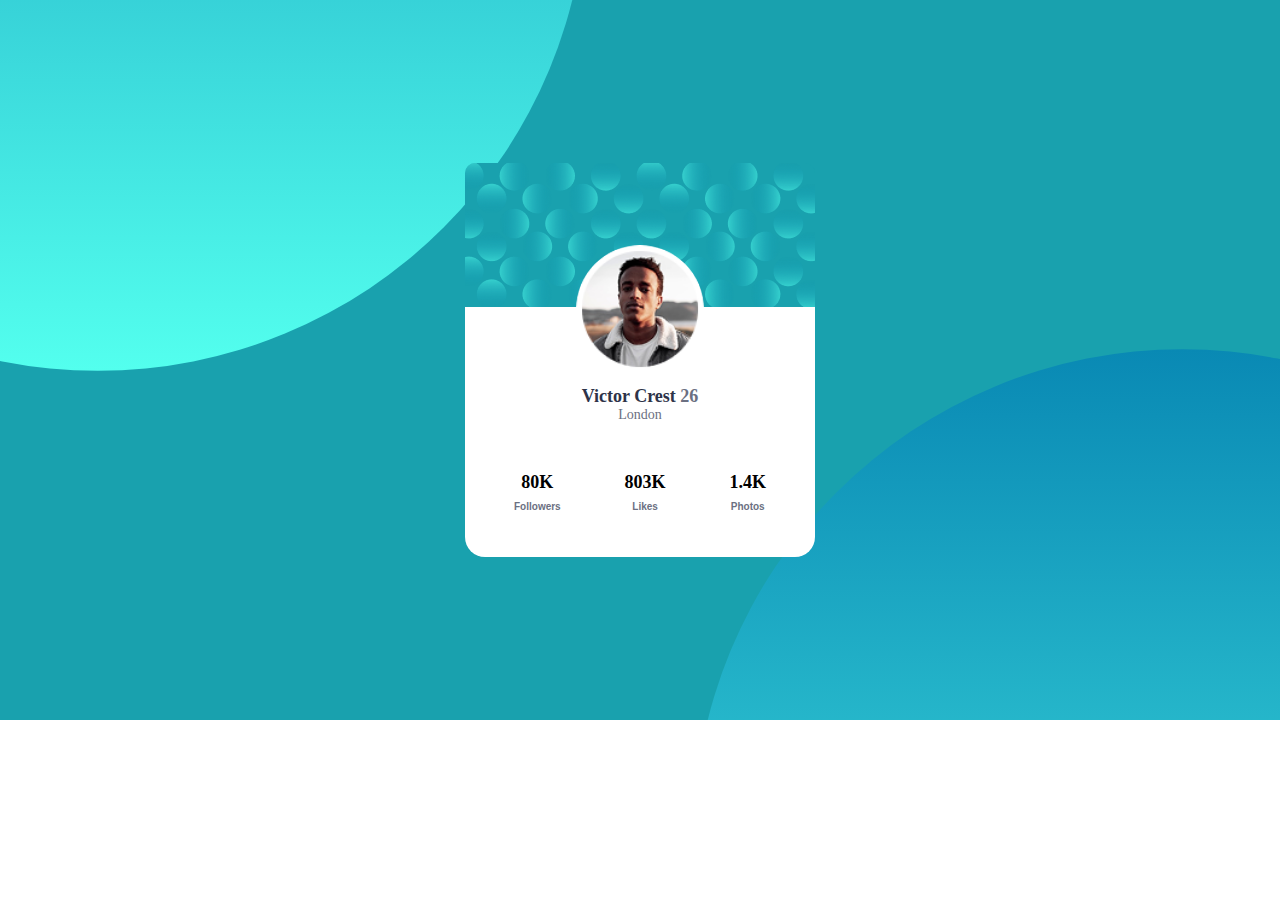
<file: index.html>
<!DOCTYPE html>
<html lang="en">
<head>
    <meta charset="UTF-8">
    <meta name="viewport" content="width=device-width, initial-scale=1.0">
    <title>Document</title>
    <link rel="stylesheet" href="./style.css">
</head>
<body>
    <section class="container">
        <div class="circle"></div>
        <div class="circle2"></div>
       <article class="card">
        <img src="./image/Container.png" alt="background image" class="background">
        <img src="./image/Oval.png" alt="profile image" class="profile">
     
        <h2 class="name">Victor Crest <span class="age">26</span></h2>
        <p class="location">London</p>
        <div class="reactions">
            <p class="reaction">80K <span class="reaction_text">Followers</span></p>
            <p class="reaction">803K <span class="reaction_text">Likes</span></p>
            <p class="reaction">1.4K <span class="reaction_text">Photos</span></p>
        </div>
       </article>
    </section>
</body>
</html>
</file>
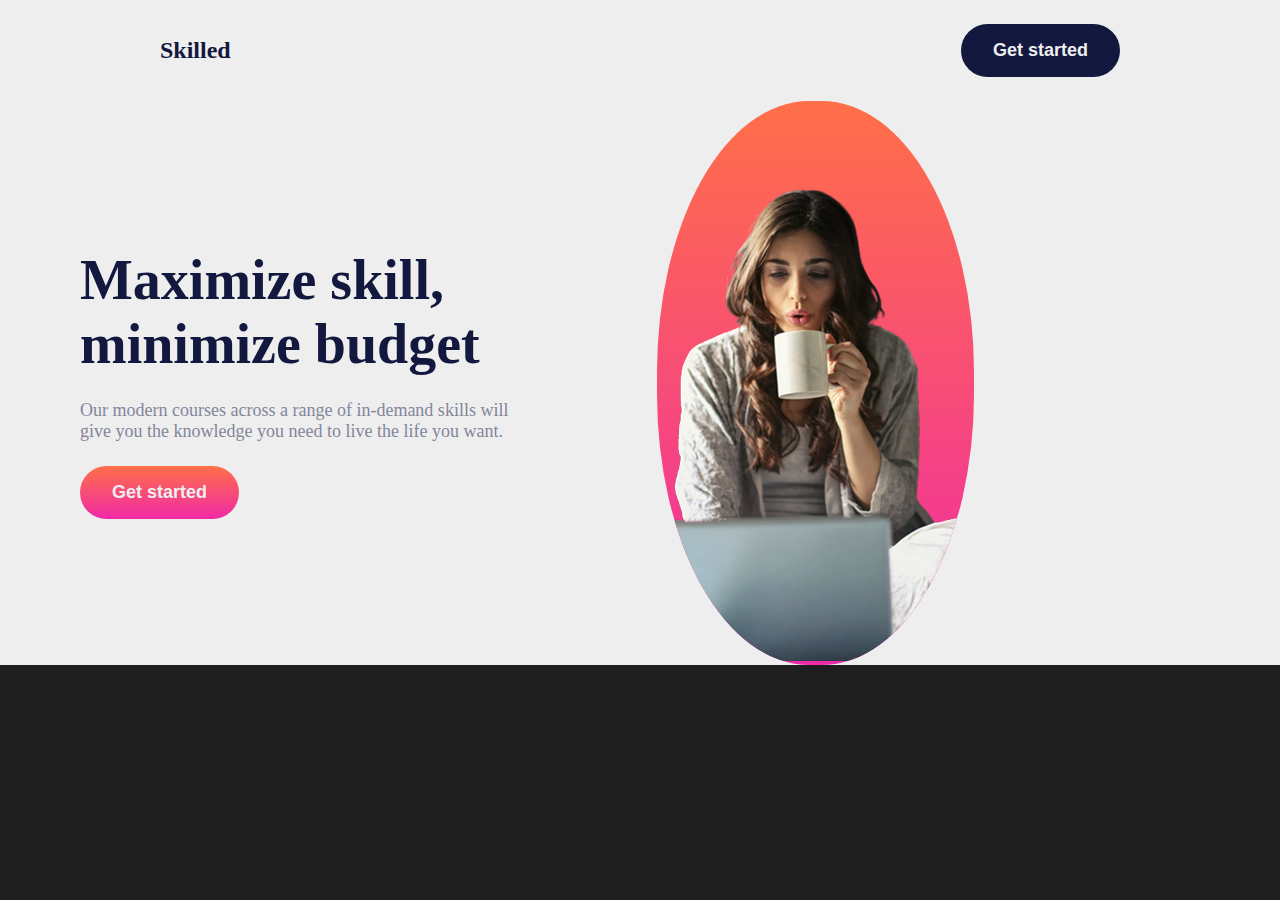
<file: skilled.html>
<!doctype html>
<html lang="en">
  <head>
    <meta charset="UTF-8" />
    <meta name="viewport" content="width=device-width, initial-scale=1.0" />
    <title>Document</title>
    <link rel="stylesheet" href="./skilledStile.css" />
  </head>
  <body>
    <div class="container">
      <header>
        <h2 class="skilled">Skilled</h2>
        <button class="header_btn">Get started</button>
      </header>
      <section class="hero">
        <article class="hero_text">
          <h2 class="hero_text_h2">Maximize skill, minimize budget</h2>
          <p class="hero_text_p">
            Our modern courses across a range of in-demand skills will give you
            the knowledge you need to live the life you want.
          </p>

          <button class="hero_text_btn">Get started</button>
        </article>
        <article class="hero_image">
          <div class="hero_image_div">
            <img src="./image/skilled-image.png" alt="" />
          </div>
        </article>
      </section>
    </div>
  </body>
</html>
</file>
<file: style.css>
*{
    margin: 0;
    padding: 0;
    box-sizing: border-box;
}

.container{
    width: 100%;
    max-width: 1440px;
    height: 100vh;
    max-height: 720px;
    background-color: #19A1AE;
    display: flex;
    justify-content: center;
    align-items: center;
 margin: auto;
 overflow: hidden;
 position: relative;
}

.circle{
    width: 978px;
    height: 978px;
    /* background-color: #53FFEE; */
    background: linear-gradient(180deg, #0989B4, #53FFEE);
    border-radius: 50%;
    position: absolute;
    top: -30%;
    left: 0%;
    transform: translate(-40%, -40%);
}

.circle2{
    width: 978px;
    height: 978px;
    /* background-color: #53FFEE; */
    border-radius: 50%;
    position: absolute;
    bottom: -30%;
    right: 0;
    transform: translate(40%,40%);
    background: linear-gradient(180deg, #0989B4, #53FFEE);
}

.card{
    /* position: relative; */
    width: 350px;
    background-color: #FFFFFF;
    position: absolute;
        top: 50%;
    left: 50%;
    transform: translate(-50%, -50%);
    border-radius: 20px;
    padding-bottom: 20px;
    text-align: center;
}

.background{
    background-color: #19A1AE;
    width: 100%;
    height: 100%;
    border-radius: 10px 10px 0 0;
}
.profile{
    width: 128px;
    height: 128px;
    border-radius: 50%;
    position: absolute;
    /* top: 50%; */
    top: 146px;
    left: 50%;
    transform: translate(-50%, -50%);
    display: inline-block;
    
}

.name{
    margin-top: 75px;
    color: #2E3349;
    font-size: 18px;
    font-weight: bold;
}

.age{
    color: #6B7082;
    font-weight: regular;
    margin-bottom: 8px;
}
.location{
    font-size: 14px;
    color: #6B7082;
    font-weight: regular;
    margin-bottom: 24px;
}

.reactions{
    padding: 25px 49px;
}

.reactions {
    display: flex;
    justify-content: space-between;
}
.reaction{
    display: flex;
    align-items: center;
    flex-direction: column;
    gap: 8px;
    font-size: 18px;
    font-weight: bold;
}

.reaction_text{
    font-family: 'Kumbh Sans', sans-serif;
    font-size: 10px;
    font-weight: regular;
    color: #6B7082;
}
</file>
<file: skilledStile.css>
*{
 margin: 0;
padding: 0;
box-sizing: border-box;
border: none;
}

body{
   background-color: #1e1e1e;
}

.container{
    max-width: 1440px;
    margin: auto;
    background-color: #eeeeee;
}

header{
    padding: 24px 160px;
    display: flex;
    justify-content: space-between;
    align-items: center;
}
.skilled{
    color: #13183f;
    font-weight: bold;
}

.header_btn{
padding: 16px 32px;
background-color: #13183f;
color: #eeeeee;
border-radius: 28px;
font-weight: bold;
font-size: 18px;
}

.hero{
    display: flex;
    justify-content: space-between;
    align-items: center;
    gap: 32px;
    max-width: 1120px;
    margin: auto;

}

.hero_text{
    width: 50%;
      display: flex;
    flex-direction: column;
    /* justify-content: left; */
    align-items: start;
    gap: 24px;
    padding-right: 87px;
}

.hero_text_h2{
    font-size: 56px;
    font-weight: 800;
    color: #13183f;
  
}

.hero_text_p{
    font-size: 18px;
    font-weight: 500;
    color: #83869a;
}

.hero_text_btn{
padding: 16px 32px;
background: linear-gradient(180deg, #FF6F48 0%, #F02AA6 100%);
color: #eeeeee;
border-radius: 28px;
font-weight: bold;
font-size: 18px;
}

.hero_image{
       width: 50%;
}

.hero_image_div{
    padding-top: 77px;
    overflow: hidden;
    max-width: 317px;
    border-radius: 48%;
    background: linear-gradient(180deg, #FF6F48 0%, #F02AA6 100%);
}
</file>
